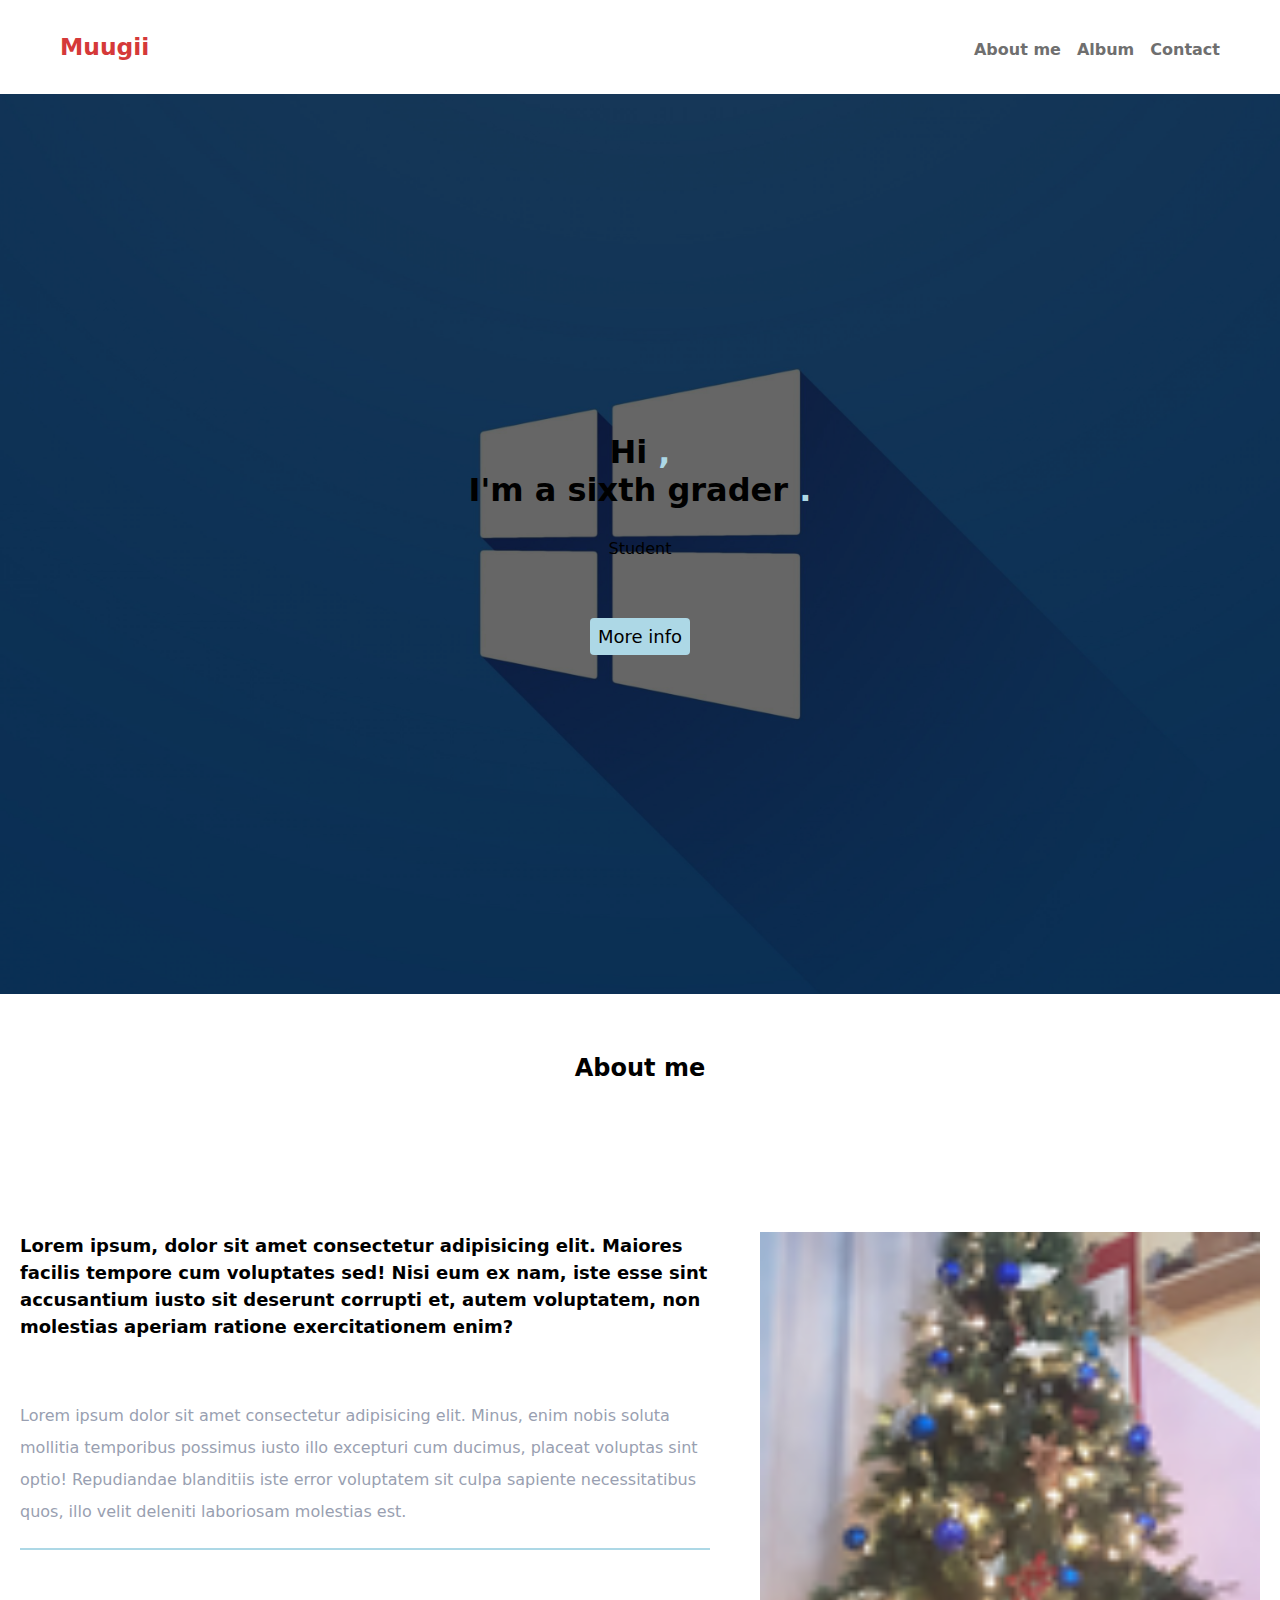
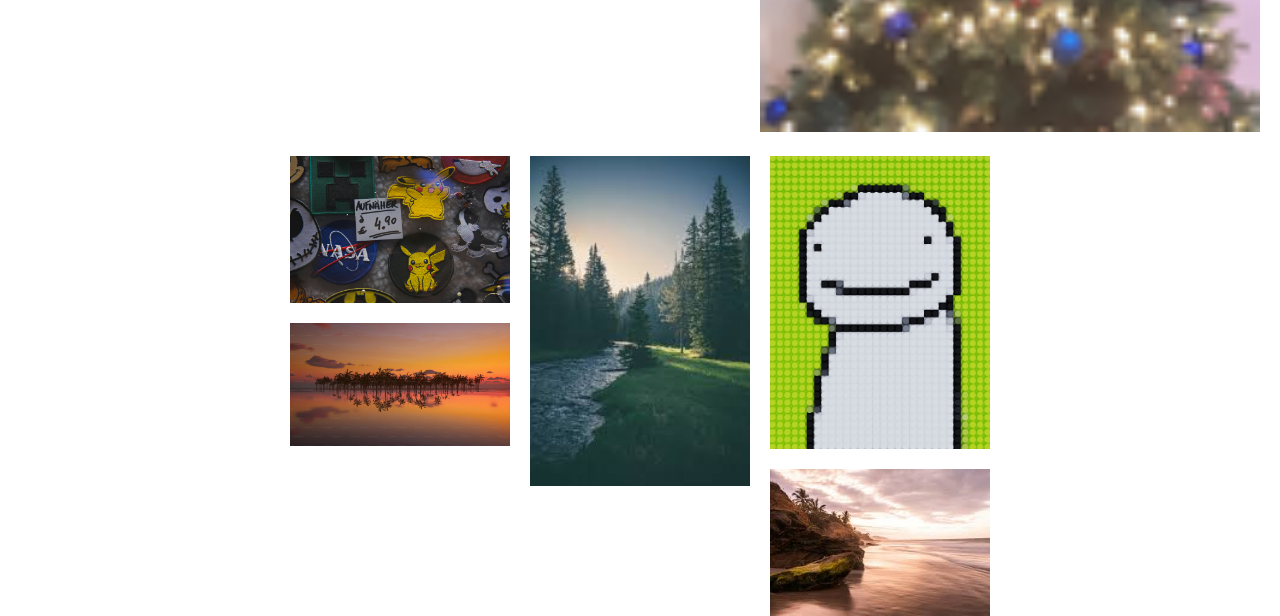
<file: index.html>
<!DOCTYPE html>
<html lang="en">
<head>
    <meta charset="UTF-8">
    <meta name="viewport" content="width=device-width, initial-scale=1.0">
    <title>SIII!!!!</title>
    <link rel="stylesheet" href="./css/Style.css">
    <link rel="Shortcut icon" type="image/icon" href="./Images/NC.ico">
</head>
<body>
        <nav>
            <a class="dsa" href="./index.html"><h3>Muugii</h3></a>
            <div class="menu">  
                <h2><a href="#aboutme">
                    About me
                </a></h2>
                <h2><a href="#album">
                    Album
                </a></h2>
                <h2><a href="./j.html">
                    Contact
                </a></h2>
            </div>
        </nav>
    <section id="showcase">
        <div class="showcase-contect">
            <h1 class="large-heading">Hi <span class="dot">,</span> <br> I'm a sixth grader <span class="dot">.</span></h1>
            <p class="lead">Student</p>
            <a href="https://yt.be/" class="btn">More info</a>
        </div>
    </section>
    <section id="aboutme">
        <h3>About me</h3>
        <div class="about-content">
            <div class="about-content-left">
                <div class="introduction">
                    <h6>Lorem ipsum, dolor sit amet consectetur adipisicing elit. Maiores facilis tempore cum voluptates sed! Nisi eum ex nam, iste esse sint accusantium iusto sit deserunt corrupti et, autem voluptatem, non molestias aperiam ratione exercitationem enim?</h6>
                    <p>Lorem ipsum dolor sit amet consectetur adipisicing elit. Minus, enim nobis soluta mollitia temporibus possimus iusto illo excepturi cum ducimus, placeat voluptas sint optio! Repudiandae blanditiis iste error voluptatem sit culpa sapiente necessitatibus quos, illo velit deleniti laboriosam molestias est.</p>
                </div>
                <div class="contact"></div>
            </div>
            <div class="about-content-right">
                <img src="./Images/download.png" alt="" width="500px">
            </div>
        </div>
    </section>
    <section id="album" class="glex gap20">
        <div class="album-left glex glex-Column gap20 album-both">
            <img src="./Images/kaja-sariwating-_ShdKcAMliM-unsplash.jpg" alt="" width="220px">
            <img src="./Images/premium_photo-1681422570054-9ae5b8b03e46.jpg" alt="" width="220px">
        </div>
        <div class="ez">
            <img src="./Images/4ty.jpg" alt="" width="220px">
        </div>
        <div class="album-right glex glex-Column gap20 album-both">
            <img src="./Images/vadim-bogulov-bU-KakBHOng-unsplash.jpg" alt="" width="220px">
            <img src="./Images/5th.jpg" alt="" width="220px">
        </div>
    </section>
</body>
</html>
</file>
<file: css/Style.css>
*{
    margin: 0px;
    padding: 0px;
    font-family: system-ui, -apple-system, BlinkMacSystemFont, 'Segoe UI', Roboto, Oxygen, Ubuntu, Cantarell, 'Open Sans', 'Helvetica Neue', sans-serif;
    box-sizing: border-box;
}

html{
    scroll-behavior: smooth;
}

nav {
    display: flex;
    justify-content: space-between;
    padding: 33px 60px; 
    position: sticky;
    top: 0;
    z-index: 1  ;
    background-color: white;
}
nav .dsa{
    color: #d53939;
    font-size: 20px;
    font-weight: 600 ;
    text-decoration: none;
}
.menu{
    display: flex;
    gap: 16px;
}

.menu a{
    text-decoration: none;
    color: #6f6f6f;
    font-size: 16px;
    font-weight: 700;
}
.menu a:hover{
    color: lightblue;
    transition: 0.3s;
}
/* Big picture code INCOMING */

#showcase{
    background: #333 url('../Images/1118359.jpg') no-repeat center center/cover;
    height: 100vh;
    color: #000000;
}

#showcase .showcase-contect{
    display: flex;
    flex-direction: column;
    justify-content: center;
    height: 100%;
    align-items: center;
    background: rgba(0,0 ,0 ,0.6 );
    text-align: center;
}
.showcase-contect .dot{
    color: lightblue;
}

.btn {
    background: lightblue;
    text-decoration: none;
    color: black;
    padding: 8px;
    border-radius: 4px;
    margin-top: 60px;
    font-size: large;
}

.showcase-contect p{
    margin-top: 30px;
}

.btn a:hover{
    color: white;
}
/* The code has ended. */

/* "About me" Code */
#aboutme{
    padding: 20px;
}

#aboutme h3{
    text-align: center;
    margin-top: 40px;
    margin-bottom: 150px;
    font-size: 24px;
}
.about-content{
    display: flex;
    gap: 50px;
}
.introduction h6{
    font-size: 18px;
    line-height: 1.5;
}
.introduction p{
    border-bottom: 2px lightblue solid;
    padding-bottom: 20px;
    line-height: 2;
    color: #999FB1;
    margin-top: 60px;
}
/* "About me" Code has ended */
/* alnum */
#album{
    justify-content: center;
}

.glex{
    display: flex;
}

.glex-Column{
    flex-direction: column;
}

.gap20{
    gap: 20px;
}

#album img:hover{
    transform: scale(1.19);
    transition: 0.5s;
}

.album-both{
    width: 220px;
    overflow: hidden;
}
.ez{
    width: 220px;
    height: 330px;
    overflow: hidden;
}
</file>
